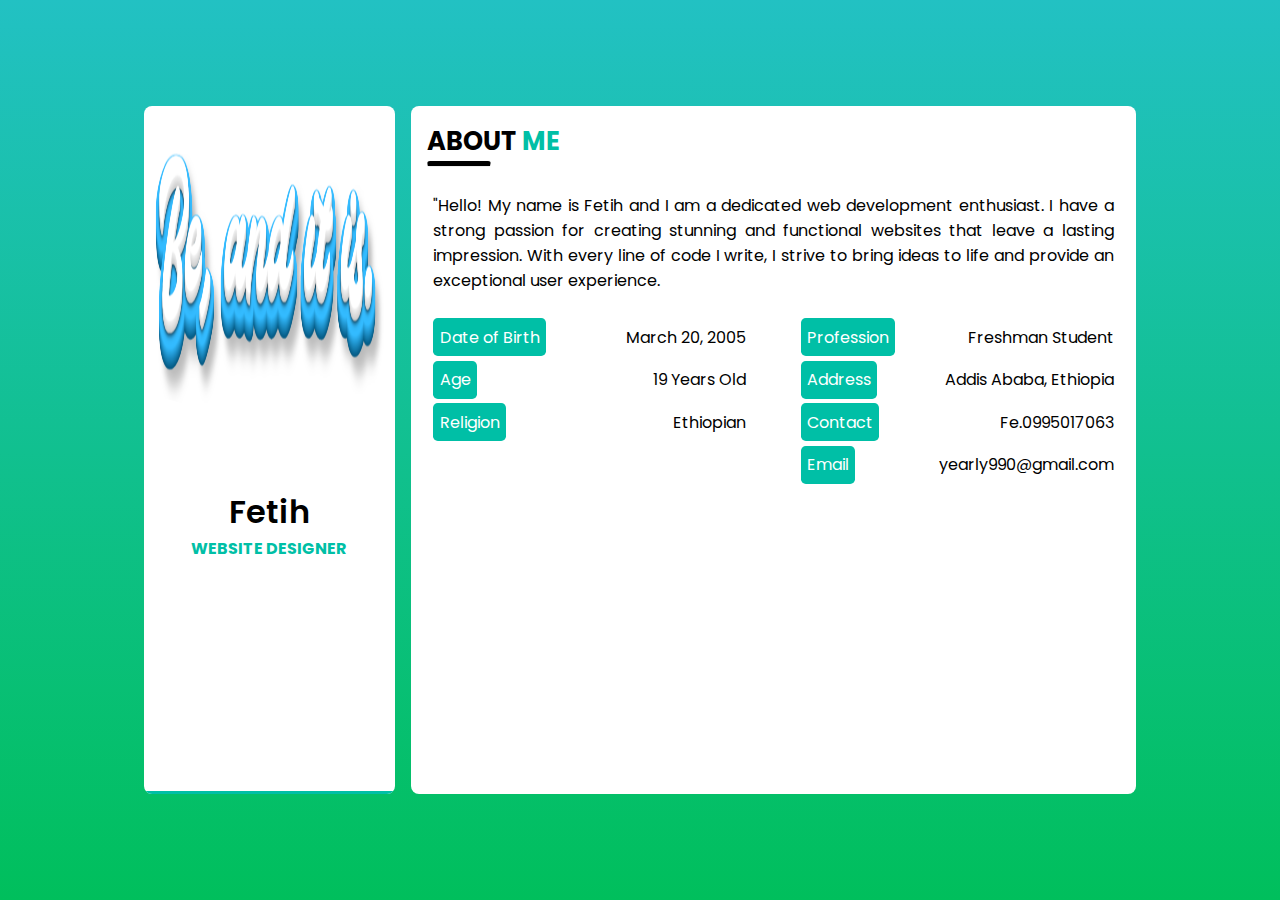
<file: index.html>
<!DOCTYPE html>
<html lang="en">

<head>
    <meta charset="UTF-8">
    <meta http-equiv="X-UA-Compatible" content="IE=edge">
    <meta name="viewport" content="width=device-width, initial-scale=1.0">

    <!-- CSS file -->
    <link rel="stylesheet" href="css/style.css">

    <!-- Favicon -->
    <link rel="shortcut icon" href="img/prof.png" type="image/x-icon">

    <!-- Fontawesome CDN -->
    <link rel="stylesheet" href="https://cdnjs.cloudflare.com/ajax/libs/font-awesome/6.0.0-beta3/css/all.min.css"
        integrity="sha512-Fo3rlrZj/k7ujTnHg4CGR2D7kSs0v4LLanw2qksYuRlEzO+tcaEPQogQ0KaoGN26/zrn20ImR1DfuLWnOo7aBA=="
        crossorigin="anonymous" referrerpolicy="no-referrer" />

    <title>Fetih</title>
</head>

<body>
    <!-- Website Layout -->
    <ul class="website_container">

        <!-- Global Menu -->
        <div id="global_menu_button_container">
            <p class="site_title">Fetih</p>
            <i class="fa fa-bars" id="global_menu_button"></i>
        </div>

        <ul id="global_menu_items">
            <div>
                <i class="fa fa-close" id="global_menu_close_button"></i>
                <li><a href="./index.html"><i class="fa fa-home"></i> About</a></li>
                <li><a href="./project.html"><i class="fas fa-file-alt"></i> project</a></li>
                <li><a href="./contact.html"><i class="fas fa-phone-square"></i> Contact</a></li>
            </div>
        </ul>

        <!--x Global Menu x-->



        <!-- sidebar -->
        <div class="sidebar_container">
            <!-- Sidebar Image -->
            <div class="image">
                <img src="img/prof.png" alt="Fetih">
                <div class="right_image_box"></div>
                <div class="left_image_box"></div>
            </div>

            <!-- sidebar Content -->
            <div class="sidebar_content">
                <!-- Long name can be applied so easily -->
                <h1>Fetih</h1>
                <p>Website Designer</p>
                <!-- Social Medias -->
                <div class="social_media">
                    <a href="https://github.com/FetihMohammed"><i class="fab fa-github"></i></a>
                </div>
            </div>

            <!-- Sidebar Buttom Menu -->
            <div class="sidebar_buttom_menu" id="sidebar_buttom_menu">
                <i class="fa fa-bars" id="sidebar_menu_icon"></i>
            </div>

            <!-- Sidebar Navigation -->
            <ul class="sidebar_navigation" id="sidebar_navigation">
                <li><a href="index.html" class="active">About</a></li>
                <li><a href="project.html">project</a></li>
          
                <li><a href="contact.html">Contact</a></li>

            </ul>

        </div>
        <!-- content -->
        <div class="content_container">
            <!-- About Page -->
            <div class="about_page">
                <h2 class="title">About <span>Me</span></h2>
                <hr class="line">
                <div class="about_content">
                    <p class="about_text">"Hello! My name is Fetih and I am a dedicated web development enthusiast. 
                      I have a strong passion for creating stunning and functional websites that leave a lasting impression.
                       With every line of code I write, I strive to bring ideas to life and
                        provide an exceptional user experience.</p>
                </div>
                <div class="about_profile">
                    <ul class="left_profile">
                        <li><span class="profile_title">Date of Birth</span><span>March 20, 2005</span></li>
                        <li><span class="profile_title">Age</span><span>19 Years Old</span></li>
                        <li><span class="profile_title">Religion</span><span>Ethiopian</span></li>
                    </ul>

                    <ul class="right_profile">
                        <li><span class="profile_title">Profession</span><span>Freshman Student</span></li>
                        <li><span class="profile_title">Address</span><span>Addis Ababa, Ethiopia</span></li>
                        <li><span class="profile_title">Contact</span><span>Fe.0995017063</span></li>
                        <li><span class="profile_title">Email</span><span>yearly990@gmail.com</span></li>
                    </ul>
                </div>

            </div>
        </div>


        <script src="js/script.js"></script>
</body>

</html>
</file>
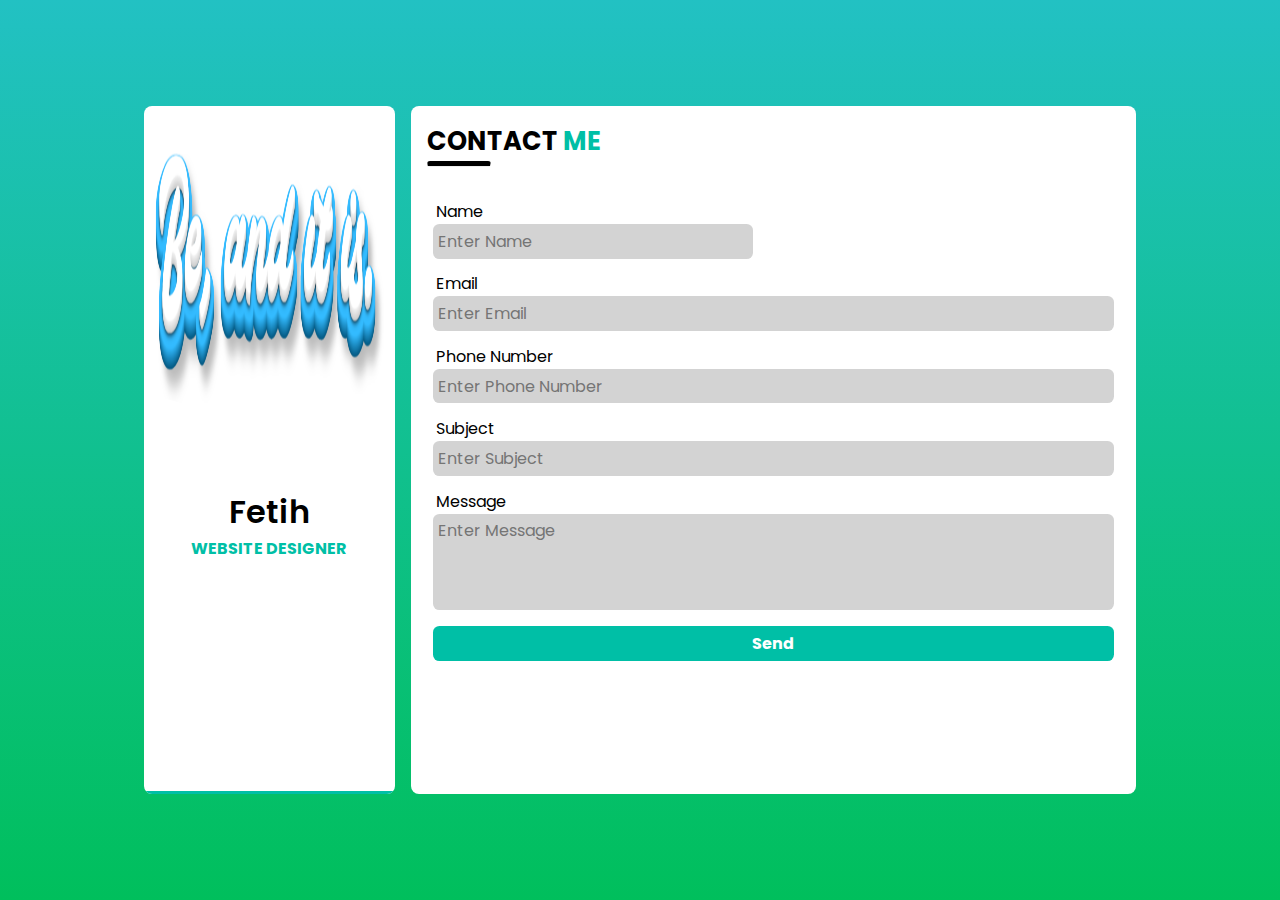
<file: contact.html>
<!DOCTYPE html>
<html lang="en">

<head>
    <meta charset="UTF-8">
    <meta http-equiv="X-UA-Compatible" content="IE=edge">
    <meta name="viewport" content="width=device-width, initial-scale=1.0">

    <!-- CSS file -->
    <link rel="stylesheet" href="css/style.css">

    <!-- Favicon -->
    <link rel="shortcut icon" href="img/prof.png" type="image/x-icon">

    <!-- Fontawesome CDN -->
    <link rel="stylesheet" href="https://cdnjs.cloudflare.com/ajax/libs/font-awesome/6.0.0-beta3/css/all.min.css"
        integrity="sha512-Fo3rlrZj/k7ujTnHg4CGR2D7kSs0v4LLanw2qksYuRlEzO+tcaEPQogQ0KaoGN26/zrn20ImR1DfuLWnOo7aBA=="
        crossorigin="anonymous" referrerpolicy="no-referrer" />

    <title>Fetih</title>
</head>

<body>
    <!-- Website Layout -->
    <div class="website_container">

        <!-- Global Menu -->
        <div id="global_menu_button_container">
            <p class="site_title">Fetih</p>
            <i class="fa fa-bars" id="global_menu_button"></i>
        </div>

        <ul id="global_menu_items">
            <div>
                <i class="fa fa-close" id="global_menu_close_button"></i>
                <li><a href="./index.html"><i class="fa fa-home"></i> About</a></li>
                <li><a href="./project.html"><i class="fas fa-file-alt"></i> project</a></li>
                <li><a href="./contact.html"><i class="fas fa-phone-square"></i> Contact</a></li>
            </div>
        </ul>

        <!--x Global Menu x-->

        <!-- sidebar -->
        <div class="sidebar_container">
            <!-- Sidebar Image -->
            <div class="image">
                <img src="img/prof.png" alt="Fetih">
                <div class="right_image_box"></div>
                <div class="left_image_box"></div>
            </div>

            <!-- sidebar Content -->
            <div class="sidebar_content">
                <!-- Long name can be applied so easily -->
                <h1>Fetih</h1>
                <p>Website Designer</p>
                <!-- Social Medias -->
                <div class="social_media">
                  <a href="https://github.com/FetihMohammed"><i class="fab fa-github"></i></a>
              
                </div>
            </div>

            <!-- Sidebar Buttom Menu -->
            <div class="sidebar_buttom_menu" id="sidebar_buttom_menu">
                <i class="fa fa-bars" id="sidebar_menu_icon"></i>
            </div>

            <!-- Sidebar Navigation -->
            <ul class="sidebar_navigation" id="sidebar_navigation">
                <li><a href="index.html">About</a></li>
                <li><a href="project.html">project</a></li>
          
                <li><a href="contact.html" class="active">Contact</a></li>

            </ul>

        </div>
        <!-- content -->
        <div class="content_container">
            <!-- Contact Page -->
            <div class="contact_page">
                <h2 class="title">Contact <span>Me</span></h2>
                <hr class="line">
                <div class="contact_container">
                    <form action="post">
                        <div class="form_name_row">
                            <div class="left_form_row">
                                <label>Name</label>
                                <input type="text" required placeholder="Enter Name">
                            </div>
                        </div>
                        <label>Email</label>
                        <input type="email" name="" id="" required placeholder="Enter Email">
                        <label>Phone Number</label>
                        <input type="text" name="" id="" required placeholder="Enter Phone Number">
                        <label>Subject</label>
                        <input type="text" name="" id="" required placeholder="Enter Subject">
                        <label>Message</label>
                        <textarea name="" id="" cols="30" rows="10" required placeholder="Enter Message"></textarea>
                        <input type="submit" value="Send" id="send_button">
                    </form>
                </div>
            </div>
        </div>
    </div>


    <script src="js/script.js"></script>
</body>

</html>
</file>
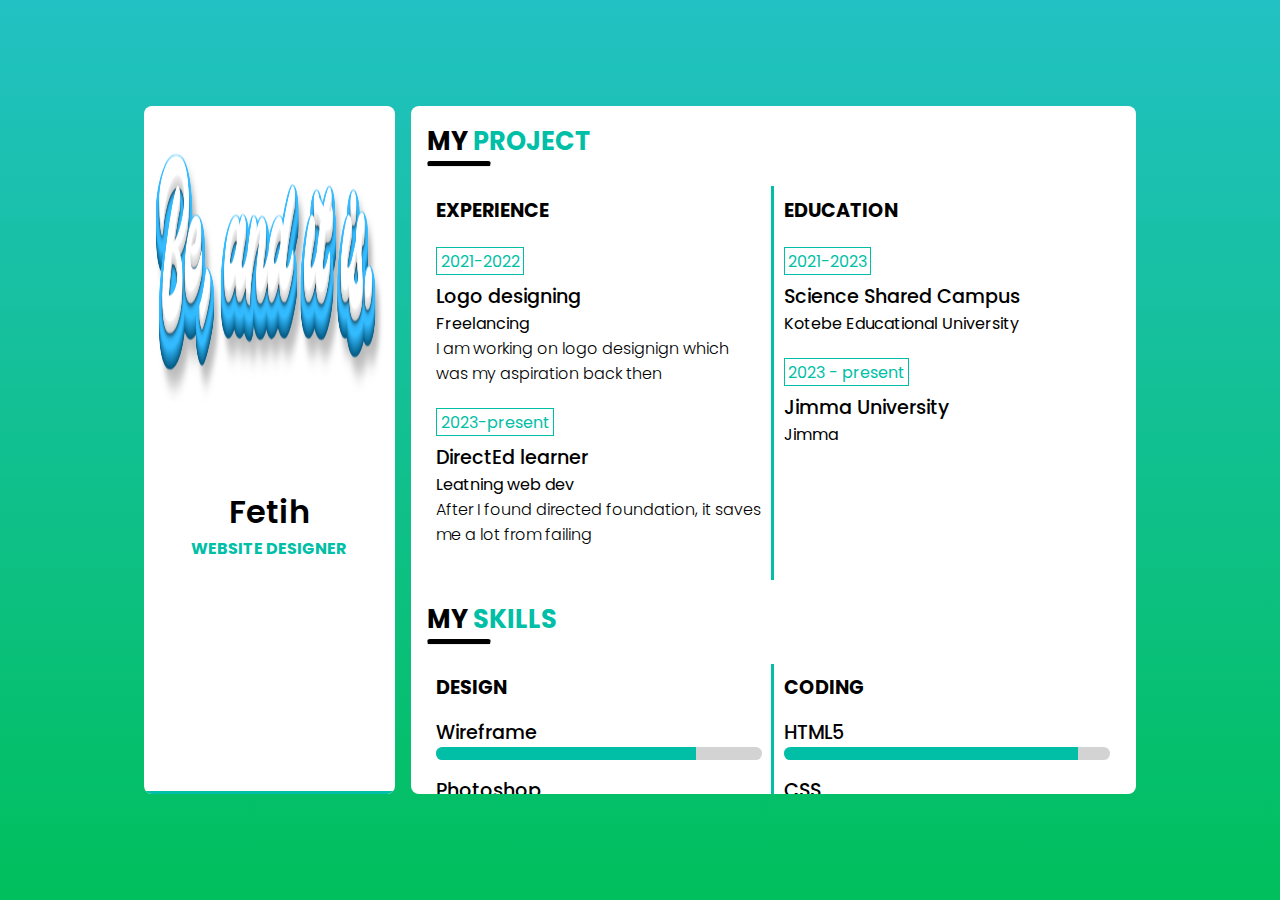
<file: project.html>
<!DOCTYPE html>
<html lang="en">

<head>
    <meta charset="UTF-8">
    <meta http-equiv="X-UA-Compatible" content="IE=edge">
    <meta name="viewport" content="width=device-width, initial-scale=1.0">

    <!-- CSS file -->
    <link rel="stylesheet" href="css/style.css">

    <!-- Favicon -->
    <link rel="shortcut icon" href="img/prof.png" type="image/x-icon">

    <!-- Fontawesome CDN -->
    <link rel="stylesheet" href="https://cdnjs.cloudflare.com/ajax/libs/font-awesome/6.0.0-beta3/css/all.min.css"
        integrity="sha512-Fo3rlrZj/k7ujTnHg4CGR2D7kSs0v4LLanw2qksYuRlEzO+tcaEPQogQ0KaoGN26/zrn20ImR1DfuLWnOo7aBA=="
        crossorigin="anonymous" referrerpolicy="no-referrer" />

    <title>Fetih</title>
</head>

<body>
    <!-- Website Layout -->
    <div class="website_container">

        <!-- Global Menu -->
        <div id="global_menu_button_container">
            <p class="site_title">Fetih</p>
            <i class="fa fa-bars" id="global_menu_button"></i>
        </div>

        <ul id="global_menu_items">
            <div>
                <i class="fa fa-close" id="global_menu_close_button"></i>
                <li><a href="./index.html"><i class="fa fa-home"></i> About</a></li>
                <li><a href="./project.html"><i class="fas fa-file-alt"></i> project</a></li>
                <li><a href="./contact.html"><i class="fas fa-phone-square"></i> Contact</a></li>
            </div>
        </ul>

        <!--x Global Menu x-->

        <!-- sidebar -->
        <div class="sidebar_container">
            <!-- Sidebar Image -->
            <div class="image">
                <img src="img/prof.png" alt="Fetih">
                <div class="right_image_box"></div>
                <div class="left_image_box"></div>
            </div>

            <!-- sidebar Content -->
            <div class="sidebar_content">
                <!-- Long name can be applied so easily -->
                <h1>Fetih</h1>
                <p>Website Designer</p>
                <!-- Social Medias -->
                <div class="social_media">
                  <a href="https://github.com/FetihMohammed"><i class="fab fa-github"></i></a>
              
                </div>
            </div>

            <!-- Sidebar Buttom Menu -->
            <div class="sidebar_buttom_menu" id="sidebar_buttom_menu">
                <i class="fa fa-bars" id="sidebar_menu_icon"></i>
            </div>

            <!-- Sidebar Navigation -->
            <ul class="sidebar_navigation" id="sidebar_navigation">
                <li><a href="./index.html">About</a></li>
                <li><a href="./project.html" class="active">project</a></li>
                <li><a href="./contact.html">Contact</a></li>

            </ul>

        </div>
        <!-- content -->
        <div class="content_container">
            <!-- project Page -->
            <div class="project_page">
                <h2 class="title">My <span>project</span></h2>
                <hr class="line">
                <div class="project_container">
                    <!-- Experience container -->
                    <div class="left_project">
                        <h2 class="project_title"><i class="fa fa-suitcase"></i> Experience</h2>
                        <div class="project_box">
                            <span class="project_date">2021-2022</span>
                            <p class="project_box_title">Logo designing</p>
                            <p class="project_conpany">Freelancing</p>
                            <p class="project_text">I am working on logo designign which was my aspiration back then</p>
                        </div>

                        <div class="project_box">
                            <span class="project_date">2023-present</span>
                            <p class="project_box_title">DirectEd learner</p>
                            <p class="project_conpany">Leatning web dev</p>
                            <p class="project_text">After I found directed foundation, it saves me a lot from failing</p>
                        </div>
                    </div>

                    <!-- Education Container -->
                    <div class="right_project">
                        <h2 class="project_title"><i class="fas fa-book-open"></i> Education</h2>
                        <div class="project_box">
                            <span class="project_date">2021-2023</span>
                            <p class="project_box_title">Science Shared Campus</p>
                            <p class="project_conpany">Kotebe Educational University</p>
                        </div>

                        <div class="project_box">
                            <span class="project_date">2023 - present</span>
                            <p class="project_box_title">Jimma University</p>
                            <p class="project_conpany">Jimma</p>
                        </div>

                    </div>

                </div>

                <h2 class="title">My <span>Skills</span></h2>
                <hr class="line">
                <!-- Skill Container -->
                <div class="project_container">
                    <div class="left_project">
                        <h2 class="project_title"><i class="fas fa-pencil-ruler"></i> Design</h2>
                        <div class="skill_box">
                            <h2 class="skill_title">Wireframe</h2>
                            <div class="skill_line_container">
                                <div class="skill_line" style="width: 80%;"></div>
                            </div>
                        </div>

                        <div class="skill_box">
                            <h2 class="skill_title">Photoshop</h2>
                            <div class="skill_line_container">
                                <div class="skill_line" style="width: 70%;"></div>
                            </div>
                        </div>

                        <div class="skill_box">
                            <h2 class="skill_title">Figma</h2>
                            <div class="skill_line_container">
                                <div class="skill_line" style="width: 60%;"></div>
                            </div>
                        </div>

                    </div>
                    <div class="right_project">
                        <h2 class="project_title"><i class="fas fa-code"></i> Coding</h2>
                        <div class="skill_box">
                            <h2 class="skill_title">HTML5</h2>
                            <div class="skill_line_container">
                                <div class="skill_line" style="width: 90%;"></div>
                            </div>
                        </div>

                        <div class="skill_box">
                            <h2 class="skill_title">CSS</h2>
                            <div class="skill_line_container">
                                <div class="skill_line" style="width: 80%;"></div>
                            </div>
                        </div>

                        <div class="skill_box">
                            <h2 class="skill_title">Tailwind css</h2>
                            <div class="skill_line_container">
                                <div class="skill_line" style="width: 70%;"></div>
                            </div>
                        </div>
                    </div>
                </div>
            </div>
        </div>
    </div>


    <script src="js/script.js"></script>
</body>

</html>
</file>
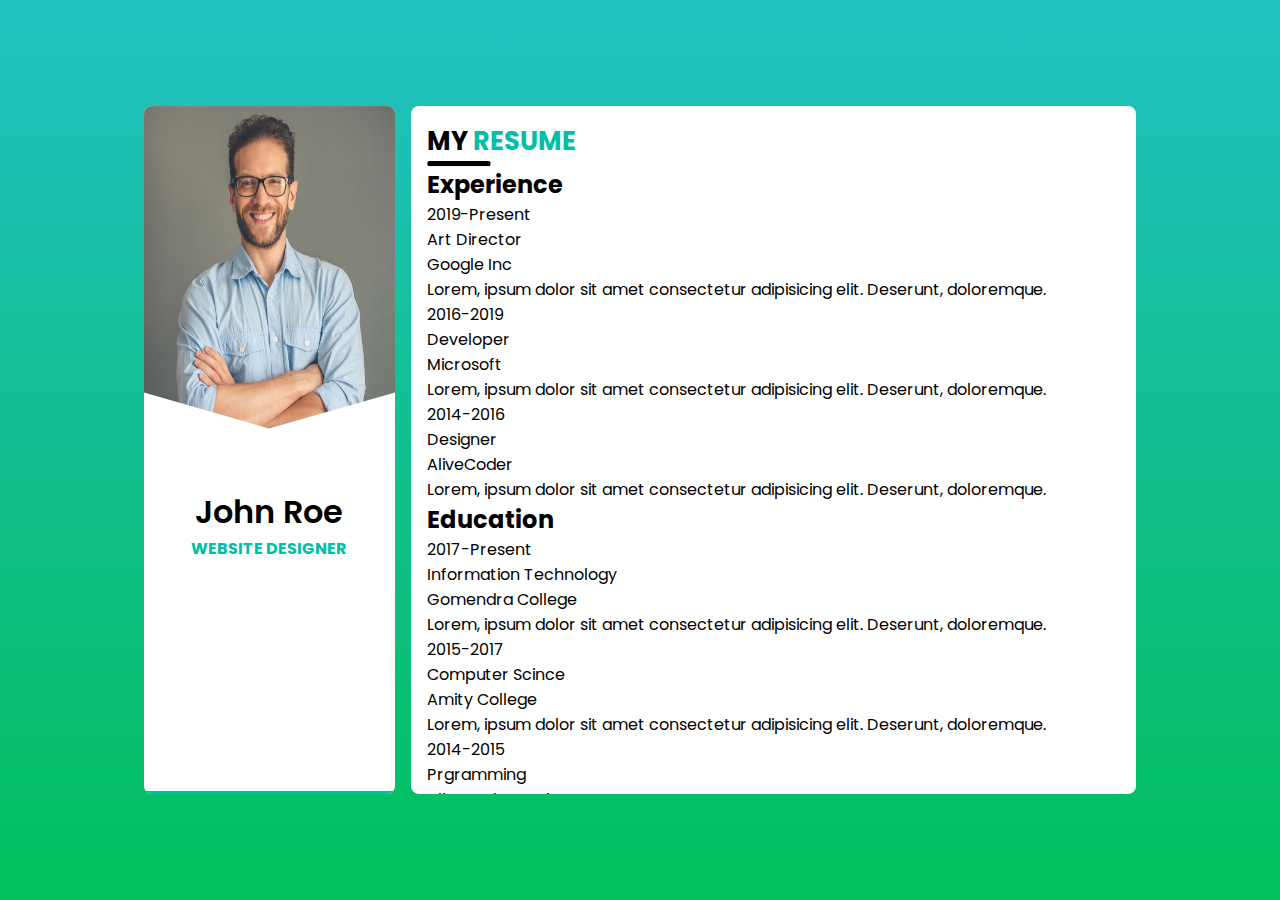
<file: resume.html>
<!DOCTYPE html>
<html lang="en">

<head>
    <meta charset="UTF-8">
    <meta http-equiv="X-UA-Compatible" content="IE=edge">
    <meta name="viewport" content="width=device-width, initial-scale=1.0">

    <!-- CSS file -->
    <link rel="stylesheet" href="css/style.css">

    <!-- Favicon -->
    <link rel="shortcut icon" href="img/profile.jpg" type="image/x-icon">

    <!-- Fontawesome CDN -->
    <link rel="stylesheet" href="https://cdnjs.cloudflare.com/ajax/libs/font-awesome/6.0.0-beta3/css/all.min.css"
        integrity="sha512-Fo3rlrZj/k7ujTnHg4CGR2D7kSs0v4LLanw2qksYuRlEzO+tcaEPQogQ0KaoGN26/zrn20ImR1DfuLWnOo7aBA=="
        crossorigin="anonymous" referrerpolicy="no-referrer" />

    <title>John Roe</title>
</head>

<body>
    <!-- Website Layout -->
    <div class="website_container">

        <!-- Global Menu -->
        <div id="global_menu_button_container">
            <p class="site_title">John Roe</p>
            <i class="fa fa-bars" id="global_menu_button"></i>
        </div>

        <ul id="global_menu_items">
            <div>
                <i class="fa fa-close" id="global_menu_close_button"></i>
                <li><a href="/"><i class="fa fa-home"></i> About</a></li>
                <li><a href="resume.html"><i class="fas fa-file-alt"></i> Resume</a></li>
                <li><a href="blogs.html"><i class="fas fa-pen-nib"></i> Blogs</a></li>
                <li><a href="services.html"><i class="fas fa-cog"></i> Services</a></li>
                <li><a href="contact.html"><i class="fas fa-phone-square"></i> Contact</a></li>
            </div>
        </ul>

        <!--x Global Menu x-->

        <!-- sidebar -->
        <div class="sidebar_container">
            <!-- Sidebar Image -->
            <div class="image">
                <img src="img/profile.jpg" alt="John Roe">
                <div class="right_image_box"></div>
                <div class="left_image_box"></div>
            </div>

            <!-- sidebar Content -->
            <div class="sidebar_content">
                <!-- Long name can be applied so easily -->
                <h1>John Roe</h1>
                <p>Website Designer</p>
                <!-- Social Medias -->
                <div class="social_media">
                    <a href="https://facebook.com/alivecoder"><i class="fab fa-facebook"></i></a>
                    <a href="https://github.com/alivecoder0"><i class="fab fa-github"></i></a>
                    <a href="https://instagram.com/alivecoder"><i class="fab fa-instagram"></i></a>
                </div>
            </div>

            <!-- Sidebar Buttom Menu -->
            <div class="sidebar_buttom_menu" id="sidebar_buttom_menu">
                <i class="fa fa-bars" id="sidebar_menu_icon"></i>
            </div>

            <!-- Sidebar Navigation -->
            <ul class="sidebar_navigation" id="sidebar_navigation">
                <li><a href="/">About</a></li>
                <li><a href="resume.html" class="active">Resume</a></li>
                <li><a href="blogs.html">Blogs</a></li>
                <li><a href="services.html">Services</a></li>
                <li><a href="contact.html">Contact</a></li>

            </ul>

        </div>
        <!-- content -->
        <div class="content_container">
            <!-- Resume Page -->
            <div class="resume_page">
                <h2 class="title">My <span>Resume</span></h2>
                <hr class="line">
                <div class="resume_container">
                    <!-- Experience container -->
                    <div class="left_resume">
                        <h2 class="resume_title"><i class="fa fa-suitcase"></i> Experience</h2>
                        <div class="resume_box">
                            <span class="resume_date">2019-Present</span>
                            <p class="resume_box_title">Art Director</p>
                            <p class="resume_conpany">Google Inc</p>
                            <p class="resume_text">Lorem, ipsum dolor sit amet consectetur adipisicing elit. Deserunt,
                                doloremque.</p>
                        </div>

                        <div class="resume_box">
                            <span class="resume_date">2016-2019</span>
                            <p class="resume_box_title">Developer</p>
                            <p class="resume_conpany">Microsoft</p>
                            <p class="resume_text">Lorem, ipsum dolor sit amet consectetur adipisicing elit. Deserunt,
                                doloremque.</p>
                        </div>

                        <div class="resume_box">
                            <span class="resume_date">2014-2016</span>
                            <p class="resume_box_title">Designer</p>
                            <p class="resume_conpany">AliveCoder</p>
                            <p class="resume_text">Lorem, ipsum dolor sit amet consectetur adipisicing elit. Deserunt,
                                doloremque.</p>
                        </div>
                    </div>

                    <!-- Education Container -->
                    <div class="right_resume">
                        <h2 class="resume_title"><i class="fas fa-book-open"></i> Education</h2>
                        <div class="resume_box">
                            <span class="resume_date">2017-Present</span>
                            <p class="resume_box_title">Information Technology</p>
                            <p class="resume_conpany">Gomendra College</p>
                            <p class="resume_text">Lorem, ipsum dolor sit amet consectetur adipisicing elit. Deserunt,
                                doloremque.</p>
                        </div>

                        <div class="resume_box">
                            <span class="resume_date">2015-2017</span>
                            <p class="resume_box_title">Computer Scince</p>
                            <p class="resume_conpany">Amity College</p>
                            <p class="resume_text">Lorem, ipsum dolor sit amet consectetur adipisicing elit. Deserunt,
                                doloremque.</p>
                        </div>

                        <div class="resume_box">
                            <span class="resume_date">2014-2015</span>
                            <p class="resume_box_title">Prgramming</p>
                            <p class="resume_conpany">AliveCoder Institue</p>
                            <p class="resume_text">Lorem, ipsum dolor sit amet consectetur adipisicing elit. Deserunt,
                                doloremque.</p>
                        </div>
                    </div>

                </div>

                <h2 class="title">My <span>Skills</span></h2>
                <hr class="line">
                <!-- Skill Container -->
                <div class="resume_container">
                    <div class="left_resume">
                        <h2 class="resume_title"><i class="fas fa-pencil-ruler"></i> Design</h2>
                        <div class="skill_box">
                            <h2 class="skill_title">Wordpress</h2>
                            <div class="skill_line_container">
                                <div class="skill_line" style="width: 80%;"></div>
                            </div>
                        </div>

                        <div class="skill_box">
                            <h2 class="skill_title">Photoshop</h2>
                            <div class="skill_line_container">
                                <div class="skill_line" style="width: 70%;"></div>
                            </div>
                        </div>

                        <div class="skill_box">
                            <h2 class="skill_title">Figma</h2>
                            <div class="skill_line_container">
                                <div class="skill_line" style="width: 60%;"></div>
                            </div>
                        </div>

                    </div>
                    <div class="right_resume">
                        <h2 class="resume_title"><i class="fas fa-code"></i> Coding</h2>
                        <div class="skill_box">
                            <h2 class="skill_title">C#</h2>
                            <div class="skill_line_container">
                                <div class="skill_line" style="width: 90%;"></div>
                            </div>
                        </div>

                        <div class="skill_box">
                            <h2 class="skill_title">C/C++</h2>
                            <div class="skill_line_container">
                                <div class="skill_line" style="width: 80%;"></div>
                            </div>
                        </div>

                        <div class="skill_box">
                            <h2 class="skill_title">HTML/CSS/JS</h2>
                            <div class="skill_line_container">
                                <div class="skill_line" style="width: 70%;"></div>
                            </div>
                        </div>
                    </div>
                </div>
            </div>
        </div>
    </div>


    <script src="js/script.js"></script>
</body>

</html>
</file>
<file: css/style.css>
/* Google Font */
@import url("https://fonts.googleapis.com/css2?family=Poppins:ital,wght@0,100;0,200;0,300;0,400;0,500;0,600;0,700;0,800;0,900;1,100;1,200;1,300;1,400;1,500;1,600;1,700;1,800;1,900&display=swap");

/* CSS Reset */
* {
    padding: 0;
    margin: 0;
    box-sizing: border-box;
    scroll-behavior: smooth;
    font-family: "Poppins", sans-serif;
}

/* CSS Variables */
:root {
    --brand-color: #00bfa6;
    --linear-back: Linear-gradient(180deg,
            rgba(34, 193, 195, 1) 0%,
            rgba(0, 191, 92, 1) 100%);
}

a {
    text-decoration: none;
    color: black;
}

li {
    list-style: none;
}

/* CSS in Body */
body {
    height: 100vh;
    width: 100vw;
    background: var(--linear-back);
    display: flex;
    align-items: center;
    justify-content: center;
}

.website_container {
    width: 80%;
    height: 80%;
    display: flex;
    padding: 1rem;
    position: relative;
}

/* Sidebar */
.website_container .sidebar_container {
    width: 35%;
    height: 100%;
    background-color: white;
    margin-right: 1rem;
    border-radius: 0.5rem;
    overflow: hidden;
    position: relative;
}

.sidebar_container .image {
    height: 50%;
    width: 100%;
    position: relative;
}

.sidebar_container .image img {
    width: 100%;
    height: 100%;
    object-fit: inherit;
    object-position: top;
}

.sidebar_container .image .right_image_box {
    width: 70%;
    height: 100px;
    background-color: white;
    position: absolute;
    bottom: -3.5rem;
    left: -3rem;
    transform: rotate(16deg);
}

.sidebar_container .image .left_image_box {
    width: 70%;
    height: 100px;
    background-color: white;
    position: absolute;
    bottom: -3.5rem;
    right: -3rem;
    transform: rotate(-16deg);
}

.sidebar_container .sidebar_content {
    position: absolute;
    width: 100%;
    margin-top: 2rem;
    text-align: center;
    padding: 0.4rem;
}

.sidebar_container .sidebar_content h1 {
    color: black;
    font-size: 2rem;
    font-weight: 600;
}

.sidebar_container .sidebar_content p {
    color: var(--brand-color);
    font-size: 1rem;
    text-transform: uppercase;
    font-weight: 700;
}

.sidebar_container .sidebar_content .social_media {
    margin-top: 1rem;
}

.sidebar_container .sidebar_content .social_media a {
    font-size: 1.8rem;
    margin: 0.4rem;
    color: black;
}

.sidebar_container .sidebar_content .social_media a:hover {
    color: var(--brand-color);
    transition: 0.3s;
}

.sidebar_container .sidebar_buttom_menu {
    position: absolute;
    border-top: 0.2rem solid var(--brand-color);
    width: 100%;
    font-size: 1.6rem;
    left: 0;
    bottom: 0;
    text-align: center;
    cursor: pointer;
    z-index: 3;
}

.sidebar_container .sidebar_buttom_menu:hover {
    color: var(--brand-color);
    transition: 0.3s;
}

/* Sidebar Navigation */
.sidebar_container .sidebar_navigation {
    position: absolute;
    top: 0;
    left: -100%;
    width: 100%;
    height: 100%;
    background-color: white;
    display: flex;
    flex-direction: column;
    align-items: center;
    justify-content: center;
    font-size: 2rem;
    z-index: 2;
    transition: left 0.3s;
}

.sidebar_container .sidebar_navigation li {
    margin: 0.3rem 0;
}

.sidebar_container .sidebar_navigation li a:hover,
.sidebar_container .sidebar_navigation .active {
    color: var(--brand-color);
    transition: 0.3s;
    font-weight: bold;
}

/* Content */
.website_container .content_container {
    width: 100%;
    height: 100%;
    background-color: white;
    border-radius: 0.5rem;
    padding: 1rem;
    overflow-y: scroll;
}

.content_container::-webkit-scrollbar {
    width: 0.2rem;
}

.content_container::-webkit-scrollbar-thumb {
    width: 0.2rem;
    background-color: gray;
    border-radius: 0.2rem;
}

/* About Page */

.title {
    font-size: 1.6rem;
    text-transform: uppercase;
}

.title span {
    color: var(--brand-color);
}

.line {
    width: 4rem;
    border-top: 0.35rem solid black;
    border-radius: 0.5rem;
}

.about_page .about_content {
    margin-top: 1.2rem;
    padding: 0.4rem;
    margin-bottom: 0.5rem;
}

.about_page .about_content p {
    font-size: 1rem;
    text-align: justify;
}

.about_profile {
    display: flex;
    justify-content: space-between;
    padding: 0.4rem;
}

.about_profile .left_profile {
    width: 46%;
}

.about_profile .left_profile li {
    display: flex;
    justify-content: space-between;
    align-items: center;
    margin: 0.3rem 0;
    font-size: 1rem;
}

.about_profile .right_profile {
    width: 46%;
}

.about_profile .right_profile li {
    display: flex;
    justify-content: space-between;
    margin: 0.3rem 0;
    align-items: center;
    font-size: 1rem;
}

li .profile_title {
    padding: 0.4rem;
    background-color: var(--brand-color);
    color: white;
    border-radius: 0.3rem;
}

/* project Page */
.project_page .project_container {
    margin: 1.2rem 0;
    display: flex;
}

.left_project {
    width: 100%;
    padding: 0.6rem;
    border-right: 0.2rem solid var(--brand-color);
}

.right_project {
    width: 100%;
    padding: 0.6rem;
}

.project_title {
    font-size: 1.2rem;
    text-transform: uppercase;
    font-weight: 700;
    margin-bottom: 1rem;
}

.project_title i {
    color: var(--brand-color);
}

.project_box {
    margin: 1.5rem 0;
}

.project_box .project_date {
    font-size: 1rem;
    border: 0.1rem solid var(--brand-color);
    padding: 0.1rem 0.2rem;
    color: var(--brand-color);
}

.project_box .project_box_title {
    margin-top: 0.5rem;
    font-size: 1.2rem;
    font-weight: 500;
}

.project_box .project_company {
    font-size: 1rem;
}

.project_box .project_text {
    font-size: 1rem;
    font-weight: 300;
}

/* Skills Container */

.skill_box .skill_title {
    font-size: 1.2rem;
    font-weight: 500;
}

.skill_box {
    margin: 1rem 0;
}

.skill_box .skill_line_container {
    height: 0.8rem;
    width: 100%;
    background-color: lightgray;
    border-radius: 0.4rem;
    overflow: hidden;
}

.skill_box .skill_line {
    background-color: var(--brand-color);
    height: 0.8rem;
}

/* Blogs Page */
.blogs_page .blogs_container {
    margin: 0.4rem;
}

.blog_box {
    margin-top: 1.2rem;
    border: 0.1rem solid var(--brand-color);
    padding: 0.5rem;
    border-radius: 0.4rem;
}

.blog_box .blog_title {
    font-size: 1.6rem;
    text-transform: uppercase;
    font-weight: 600;
}

.blog_box .blog_text {
    margin: 0.4rem 0;
    font-size: 1rem;
    font-weight: 400;
    text-align: justify;
}

.blog_box .blog_image {
    width: 100%;
    height: auto;
}

/* Services Page */

.services_page .services_container {
    margin: 1.2rem 0.4rem 0.4rem 0.4rem;
    display: flex;
}

.services_page .services_container .services_box {
    width: 50%;
    margin: 0.6rem;
    border: 0.1rem solid var(--brand-color);
    border-radius: 0.4rem;
    padding: 0.6rem;
    text-align: center;
    cursor: pointer;
}

.services_page .services_container .services_box:hover {
    background-color: var(--brand-color);
    transition: 0.3s;
}

.services_page .services_container .services_box:hover i,
.services_page .services_container .services_box:hover .services_title {
    color: white;
    transition: 0.3s;
}

.services_box i {
    color: var(--brand-color);
    font-size: 1.5rem;
    margin: 0.3rem 0;
}

.services_box .services_title {
    font-size: 1.2rem;
    text-transform: uppercase;
    color: var(--brand-color);
    margin: 0.4rem 0;
}

.services_box .services_text {
    font-size: 1rem;
    font-weight: 400;
}

/* Contact Page */
.contact_page .contact_container {
    margin: 1.2rem 0.4rem;
}

.contact_container form .form_name_row {
    display: flex;
    justify-content: space-between;
}

.contact_container form .form_name_row .left_form_row {
    width: 47%;
}

.contact_container form .form_name_row .right_form_row {
    width: 47%;
}

.contact_container form label {
    display: block;
    font-size: 1rem;
    margin-top: 0.8rem;
    margin-left: 0.2rem;
}

.contact_container form input {
    width: 100%;
    font-size: 1rem;
    padding: 0.3rem;
    border: none;
    outline: none;
    background-color: lightgray;
    border-radius: 0.4rem;
}

.contact_container form input:focus {
    border: 0.2rem solid var(--brand-color);
    transition: 0.3s;
}

.contact_container form textarea {
    width: 100%;
    font-size: 1rem;
    padding: 0.3rem;
    border: none;
    outline: none;
    background-color: lightgray;
    border-radius: 0.4rem;
    height: 6rem;
    resize: none;
}

.contact_container form #send_button {
    background-color: var(--brand-color);
    margin-top: 0.6rem;
    color: white;
    font-weight: bold;
    cursor: pointer;
}

.contact_container form #send_button:hover {
    opacity: 0.8;
    transition: 0.3s;
}

/* Global Menu CSS */
#global_menu_button_container {
    position: absolute;
    left: -3rem;
    display: none;
    margin-top: 0.1rem;
}

#global_menu_button_container #global_menu_button {
    background-color: white;
    font-size: 2rem;
    padding: 0.8rem;
    border-radius: 0.4rem;
    cursor: pointer;
}

#global_menu_button_container #global_menu_button:hover {
    color: var(--brand-color);
    transition: 0.3s;
}

#global_menu_button_container p {
    color: var(--brand-color);
    font-size: 1.4rem;
    font-weight: bold;
    display: none;
}

#global_menu_items {
    position: fixed;
    left: -120%;
    /* left: 0; */
    top: 0;
    background-color: white;
    width: 40%;
    height: 100vh;
    z-index: 10;
    display: flex;
    justify-content: center;
    transition: left 0.3s;
}

#global_menu_items div {
    width: 80%;
    margin-top: 4rem;
}

#global_menu_items li {
    margin: 1rem 0;
}

#global_menu_items a {
    display: block;
    width: 100%;
    padding: 0.4rem 0.2rem;
    border-bottom: 0.1rem solid var(--brand-color);
    font-size: 1.4rem;
}

#global_menu_items a:hover {
    color: var(--brand-color);
    transition: 0.3s;
}

#global_menu_items #global_menu_close_button {
    position: absolute;
    right: -3.3rem;
    top: 0;
    font-size: 2.6rem;
    background-color: white;
    padding: 0.6rem 0.8rem;
    cursor: pointer;
}

#global_menu_items #global_menu_close_button:hover {
    color: var(--brand-color);
    transition: 0.3s;
}

/* Making Responsive */

@media screen and (max-width: 1200px) {
    .website_container {
        width: 92%;
        height: 92%;
    }
}

@media screen and (max-width: 1000px) {
    body {
        height: auto;
    }

    .website_container {
        flex-direction: column;
        width: 70%;
    }

    .website_container .sidebar_container {
        width: 100%;
        height: 80vh;
        margin-bottom: 1rem;
    }

    .about_profile {
        flex-direction: column;
    }

    .about_profile .left_profile {
        width: 100%;
    }

    .about_profile .right_profile {
        width: 100%;
    }

    #global_menu_button_container {
        display: block;
    }
}

@media screen and (max-width: 800px) {
    .website_container {
        margin-top: 10vh;
    }

    .project_page .project_container {
        flex-direction: column;
    }

    .left_project {
        border-right: none;
        border-bottom: 0.2rem solid var(--brand-color);
    }

    .services_page .services_container {
        flex-direction: column;
        margin: 0;
    }

    .services_page .services_container .services_box {
        width: 100%;
        margin: 0.6rem 0;
    }

    .contact_container form .form_name_row {
        flex-direction: column;
    }

    .contact_container form .form_name_row .left_form_row {
        width: 100%;
    }

    .contact_container form .form_name_row .right_form_row {
        width: 100%;
    }

    #global_menu_button_container {
        position: fixed;
        top: -0.1rem;
        left: 0;
        z-index: 5;
        width: 100%;
        background-color: white;
        height: 10vh;
        display: flex;
        justify-content: space-between;
        align-items: center;
        padding: 0 1rem;
    }

    #global_menu_button_container #global_menu_button {
        color: black;
        background-color: transparent;
        padding: 0.2rem;
        font-size: 1.6rem;
    }

    #global_menu_button_container p {
        display: block;
    }

    #global_menu_items {
        width: 100%;
    }

    #global_menu_items #global_menu_close_button {
        left: 0;
        text-align: center;
        background-color: lightgray;
    }
}

@media screen and (max-width: 680px) {
    .website_container {
        height: 100%;
        width: 100%;
    }
}
</file>
